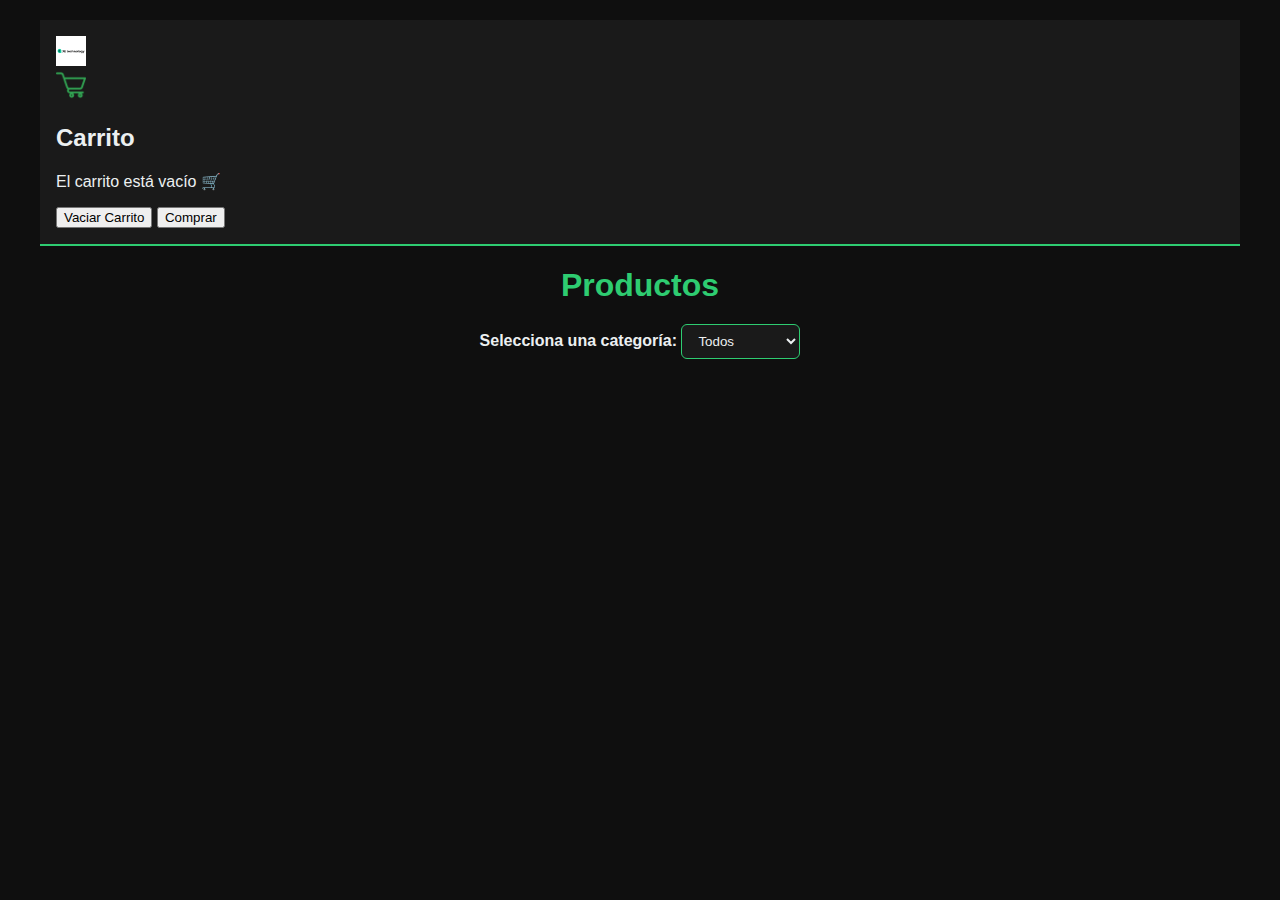
<file: front/pages/index.html>
<!DOCTYPE html>
<html lang="en">
<head>
    <meta charset="UTF-8">
    <meta name="viewport" content="width=device-width, initial-scale=1.0">
    <title>JE technology</title>
    <link rel="icon" href="/front/images/logo/fav-icon.png" type="image/png">
    <link rel="stylesheet" href="/front/css/styles.css">
    <script defer src="/front/js/index.js"></script>
</head>
<body>
    <main>
        <header>
            <nav>
                <img src="/front/images/logo/logo.png" alt="logo">
                <div class="cart-wrapper">
                    <img id="cart-img" src="/front/images/logo/carrito.png" alt="">
                        <section id="cart-container">
                            <h2>Carrito</h2>
                                <div class="carrito-elementos">

                                </div>
                                <div class="button-container-cart">
                                    <button class="button-vaciar">Vaciar Carrito</button>
                                    <button class="button-comprar">Comprar</button>
                                </div>
            
                        </section>
                </div>
                
            </nav>
        </header>
        <section class="contenedor-productos">
        <h1>Productos</h1>
        <div class="label-container">
            <label for="categoria">Selecciona una categoría:</label>
                    <select id="categoria">
                        <option value="Todos">Todos</option>
                        <option value="Smartphone">Smartphone</option>
                        <option value="Auriculares">Auriculares</option>
                    </select>
        </div>
        
            <div id="sectionProd">
            </div>
        </section>





     </main>
</body>
</html>
</file>
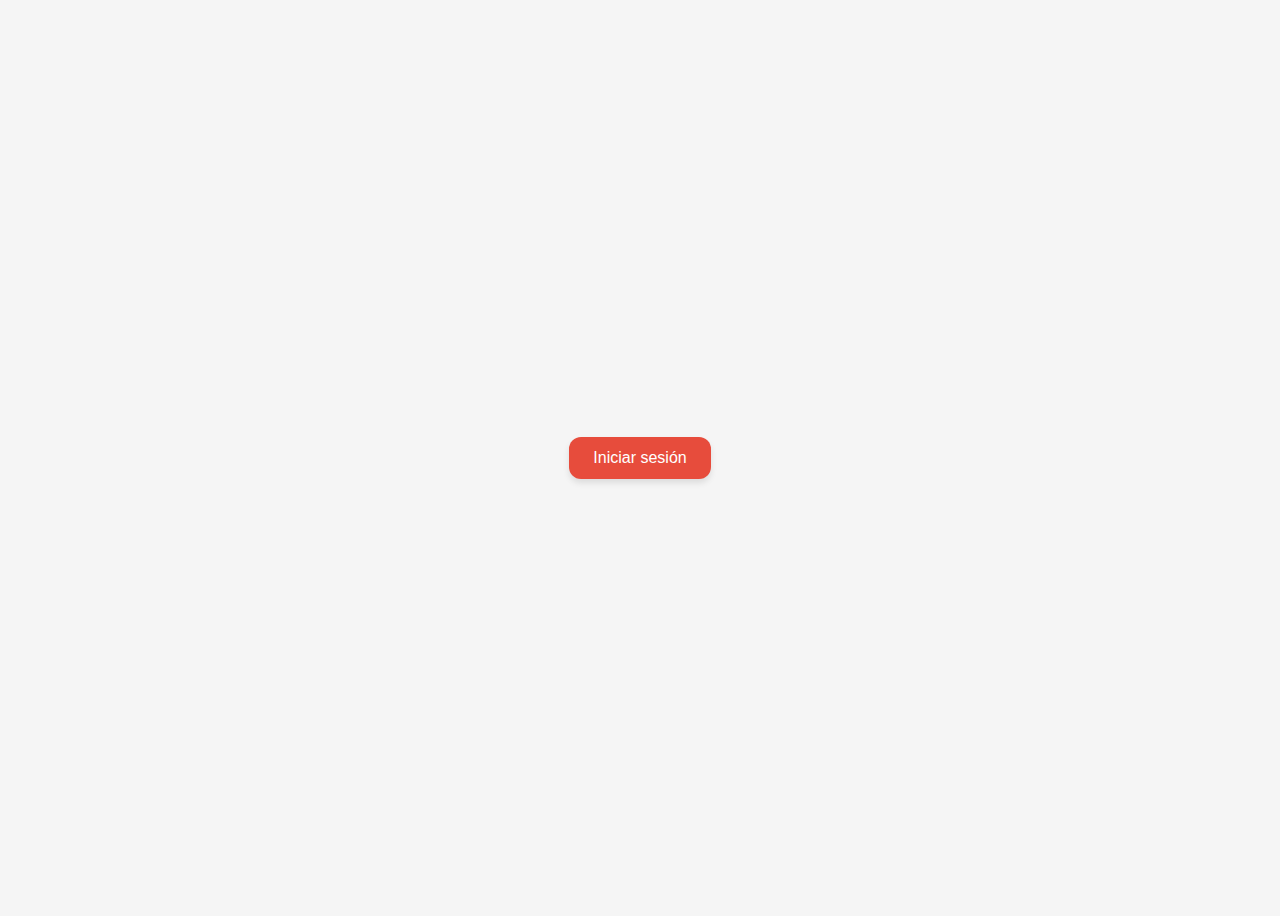
<file: front/pages/acceso.html>
<!DOCTYPE html>
<html lang="en">
<head>
    <meta charset="UTF-8">
    <meta name="viewport" content="width=device-width, initial-scale=1.0">
    <link rel="stylesheet" href="../css/acceso.css">
    <title>Acceso</title>
    
</head>
<body>
  <button class="btn-mac" >Iniciar sesión</button>
</body>
</html>
</file>
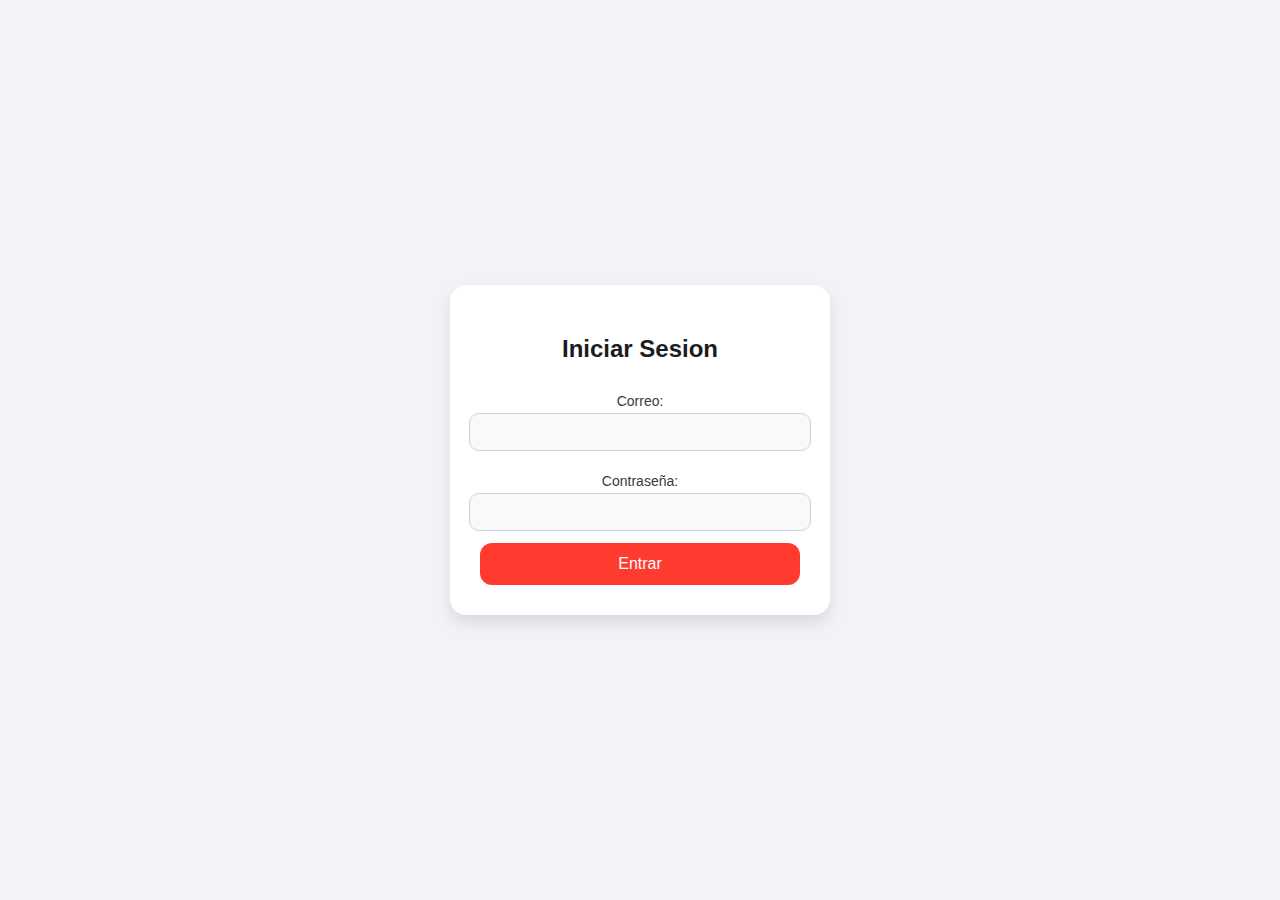
<file: front/pages/login.html>
<!DOCTYPE html>
<html lang="en">
<head>
    <meta charset="UTF-8">
    <meta name="viewport" content="width=device-width, initial-scale=1.0">
    <link rel="stylesheet" href="../css/login.css">
    <title>Login</title>
</head>
<body>
    <div id="form_container">
        <form action="">
            <h2>Iniciar Sesion</h2>
            <label for="input_contraseña">Correo:</label>
            <input id="input_contraseña" type="text" name="input_contraseña">
            <label for="input_mail">Contraseña:</label>
            <input id="input_mail" type="password" name="input_mail">
            <button>Entrar</button>
        </form>
    </div>
</body>
</html>
</file>
<file: front/css/styles.css>
body{
    margin: 0;
    padding: 0;
    font-family: 'Segoe UI', Tahoma, Geneva, Verdana, sans-serif;
    background-color: #0f0f0f;
    color: #ecf0f1;
}

main{
    max-width: 1200px;
    margin: 0 auto;
    padding: 20px;
}
header {
  background-color: #1a1a1a;
  padding: 16px;
  border-bottom: 2px solid #2ecc71;
}

header img {
  height: 30px;
}

h1 {
  text-align: center;
  color: #2ecc71;
  margin-bottom: 20px;
}

label {
  margin: 10px auto;
  font-weight: bold;
}

select {
  margin: 0 auto 20px auto;
  padding: 8px 12px;
  border-radius: 6px;
  border: 1px solid #2ecc71;
  background-color: #1a1a1a;
  color: #ecf0f1;
}


.contenedor-productos{
    display: flex;
    flex-direction: column;
    align-items: center;
}

#sectionProd{
    display: grid;
    grid-template-columns: repeat(3,1fr);
    gap: 20px;
    justify-items: center;
    align-items: center;
    padding: 20px;
  
}

.card-product {
  display: flex;
  flex-direction: column;
  align-items: center;
  justify-content: center;
  background: linear-gradient(145deg, #0f0f0f, #1a1a1a); 
  border: 1px solid #2ecc71; 
  border-radius: 12px;
  padding: 16px;
  margin: 12px;
  width: 250px;
  box-shadow: 0 4px 8px rgba(0, 0, 0, 0.3);
  color: #ecf0f1; 
  transition: transform 0.3s ease;
}

.card-product:hover {
  transform: scale(1.05);
  box-shadow: 0 6px 12px rgba(46, 204, 113, 0.4); 
}

.card-product img {
  width: 100%;
  height: auto;
  border-radius: 8px;
  margin-bottom: 12px;
}

.card-product span,
.card-product p {
  margin: 4px 0;
  font-size: 14px;
  text-align: center;
}

.card-product button {
  margin-top: 12px;
  padding: 8px 16px;
  background-color: #2ecc71;
  color: #0f0f0f;
  border: none;
  border-radius: 6px;
  font-weight: bold;
  cursor: pointer;
  transition: background-color 0.3s ease;
}

.card-product button:hover {
  background-color: #27ae60;
}
</file>
<file: front/css/acceso.css>
body {
  background-color: #f5f5f5;
  display: flex;
  justify-content: center;
  align-items: center;
  height: 100vh;
}

.btn-mac {
  background-color: #e74c3c;
  color: white;
  border: none;
  padding: 12px 24px;
  font-size: 16px;
  border-radius: 12px;
  box-shadow: 0 4px 6px rgba(0,0,0,0.1);
  cursor: pointer;
}

.btn-mac:hover {
  background-color: #c0392b;
}
</file>
<file: front/css/login.css>
body {
  margin: 0;
  padding: 0;
  background-color: #f2f2f7;
  font-family: -apple-system, BlinkMacSystemFont, 'Segoe UI', Roboto, sans-serif;
  display: flex;
  justify-content: center;
  align-items: center;
  height: 100vh;
}


form {
  display: flex;
  flex-direction: column;
  align-items: center;
  background-color: #ffffff;
  padding: 30px;
  border-radius: 16px;
  box-shadow: 0 8px 16px rgba(0,0,0,0.1);
  width: 320px;
}

h2 {
  margin-bottom: 20px;
  color: #1c1c1e;
  font-size: 24px;
  text-align: center;
}

label {
  margin-top: 10px;
  margin-bottom: 4px;
  color: #3a3a3c;
  font-size: 14px;
}

input {
  width: 100%;
  padding: 10px;
  border: 1px solid #d1d1d6;
  border-radius: 10px;
  background-color: #f9f9f9;
  font-size: 14px;
  margin-bottom: 12px;
}


button {
  width: 100%;
  padding: 12px;
  background-color: #ff3b30;
  color: white;
  border: none;
  border-radius: 12px;
  font-size: 16px;
  cursor: pointer;
  transition: background-color 0.3s ease;
}

button:hover {
  background-color: #d32f2f;
}
</file>
